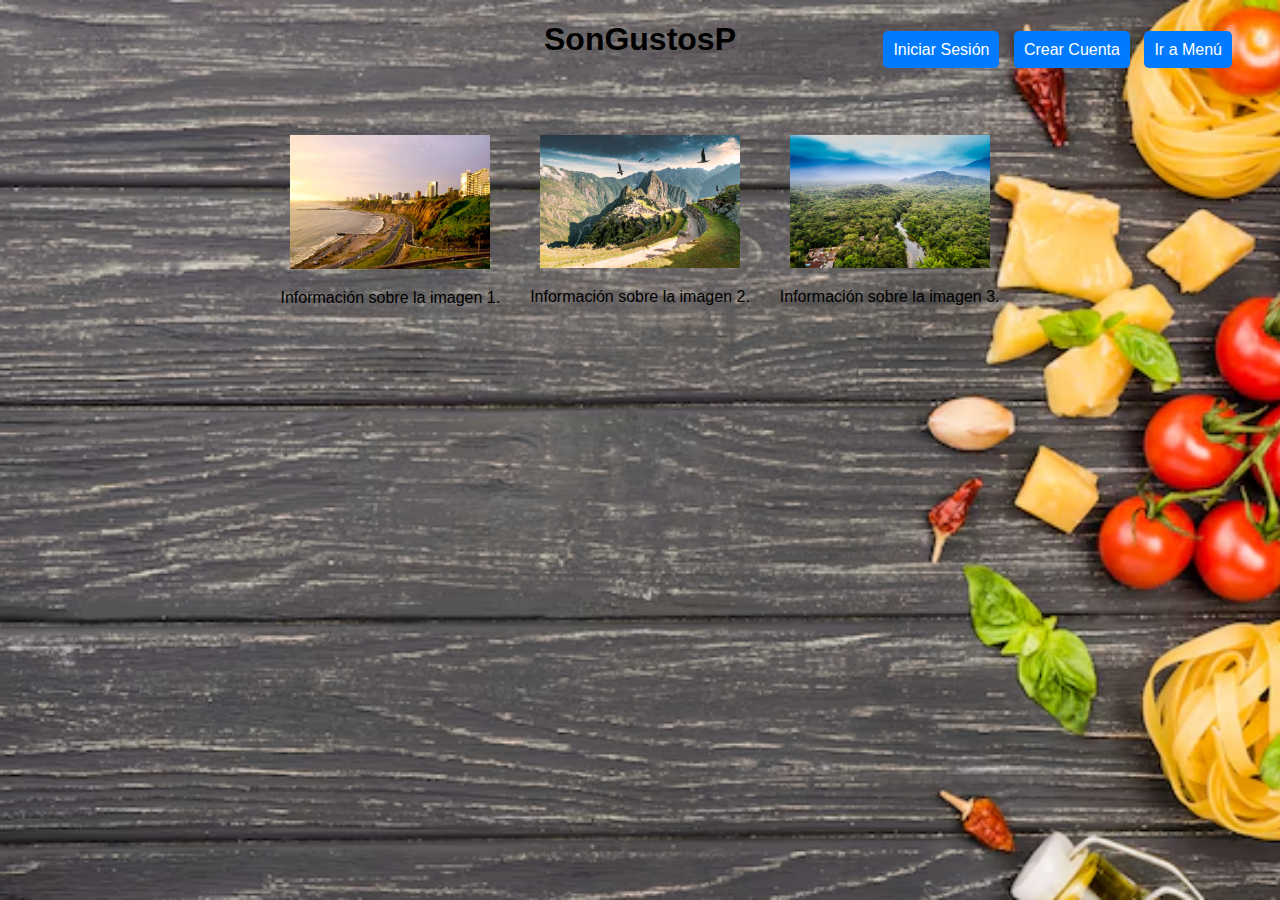
<file: index.html>
<!DOCTYPE html>
<html lang="es">
<head>
    <meta charset="UTF-8">
    <meta name="viewport" content="width=device-width, initial-scale=1.0">
    <link rel="stylesheet" href="estilos.css">
    <title>SonGustosP</title>
</head>
<body>
    <header>
        <h1>SonGustosP</h1>
        <nav class="nav-buttons">
            <a href="login.html" class="button">Iniciar Sesión</a>
            <a href="crear.html" class="button">Crear Cuenta</a>
            <a href="menu.html" class="button">Ir a Menú</a>
        </nav>
    </header>
    <main>
        <div class="imagenes">
            <div class="imagen">
                <img src="imagenes/costa.jpg" alt="Descripción 1">
                <p>Información sobre la imagen 1.</p>
            </div>
            <div class="imagen">
                <img src="imagenes/sierra.jpg" alt="Descripción 2">
                <p>Información sobre la imagen 2.</p>
            </div>
            <div class="imagen">
                <img src="imagenes/selva.jpg" alt="Descripción 3">
                <p>Información sobre la imagen 3.</p>
            </div>
        </div>
    </main>
</body>
</html>
</file>
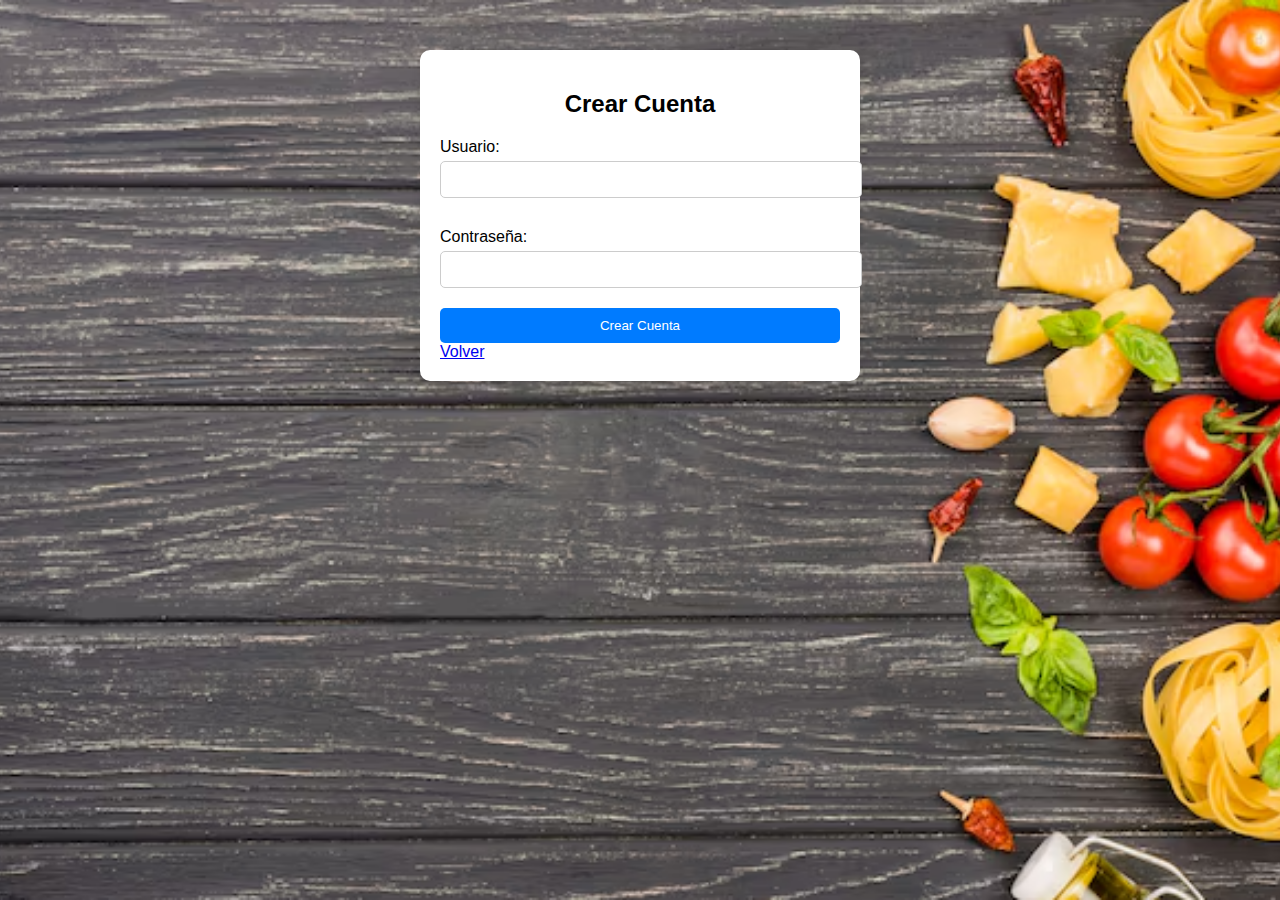
<file: crear.html>
<!DOCTYPE html>
<html lang="es">
<head>
    <meta charset="UTF-8">
    <meta name="viewport" content="width=device-width, initial-scale=1.0">
    <link rel="stylesheet" href="estilos.css">
    <title>Crear Cuenta</title>
</head>
<body>
    <div class="form-container">
        <h2>Crear Cuenta</h2>
        <form id="registerForm">
            <label for="newUsername">Usuario:</label>
            <input type="text" id="newUsername" name="username" required>
            <label for="newPassword">Contraseña:</label>
            <input type="password" id="newPassword" name="password" required>
            <button type="submit">Crear Cuenta</button>
        </form>
        <a href="index.html">Volver</a>
    </div>
    <script src="animacion.js"></script>
</body>
</html>
</file>
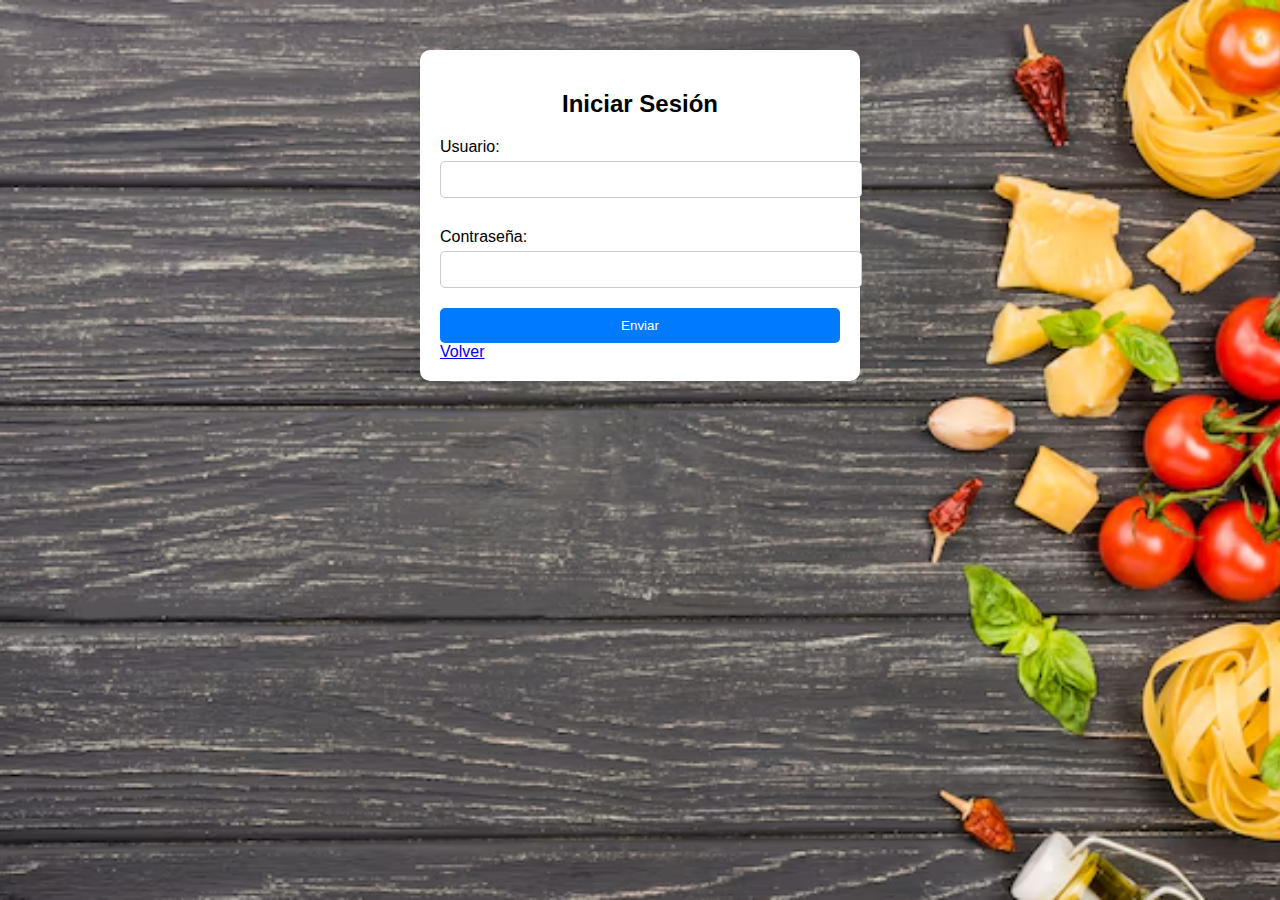
<file: login.html>
<!DOCTYPE html>
<html lang="es">
<head>
    <meta charset="UTF-8">
    <meta name="viewport" content="width=device-width, initial-scale=1.0">
    <link rel="stylesheet" href="estilos.css">
    <title>Iniciar Sesión</title>
</head>
<body>
    <div class="form-container">
        <h2>Iniciar Sesión</h2>
        <form id="loginForm">
            <label for="username">Usuario:</label>
            <input type="text" id="username" name="username" required>
            <label for="password">Contraseña:</label>
            <input type="password" id="password" name="password" required>
            <button type="submit">Enviar</button>
        </form>
        <a href="index.html">Volver</a>
    </div>
    <script src="animacion.js"></script>
</body>
</html>
</file>
<file: estilos.css>
body {
    background: url('imagenes/fondo.png') no-repeat center center fixed; /* Cambia 'fondo.jpg' por tu imagen de fondo */
    background-size: cover;
    font-family: Arial, sans-serif;
}

header {
    text-align: center;
    margin: 20px;
    position: relative;
}

.nav-buttons {
    position: absolute;
    top: 20px;
    right: 20px;
}

.nav-buttons .button {
    margin-left: 10px;
    padding: 10px;
    background-color: #007bff;
    color: white;
    text-decoration: none;
    border-radius: 5px;
}

.nav-buttons .button:hover {
    background-color: #0056b3;
}

.sidebar {
    width: 30%; /* Ocupa el 30% de la pantalla */
    background-color: rgba(255, 255, 255, 0.8); /* Fondo blanco semi-transparente */
    padding: 20px;
    box-shadow: 2px 0 5px rgba(0, 0, 0, 0.5);
}

.sidebar h2 {
    text-align: center;
}

.sidebar-button {
    display: block;
    padding: 10px;
    margin: 10px 0;
    background-color: #007bff;
    color: white;
    text-decoration: none;
    text-align: center;
    border-radius: 5px;
}

.sidebar-button:hover {
    background-color: #0056b3;
}

main {
    padding: 20px;
}

.imagenes {
    display: flex;
    justify-content: center;
    flex-wrap: wrap;
    margin: 20px;
}

.imagen {
    margin: 15px;
    text-align: center;
}

img {
    max-width: 200px;
    cursor: pointer;
    transition: transform 0.2s;
}

img:hover {
    transform: scale(1.1);
}

.form-container {
    max-width: 400px;
    margin: 50px auto;
    padding: 20px;
    background-color: white;
    border-radius: 10px;
    box-shadow: 0 2px 10px rgba(0, 0, 0, 0.1);
}

.form-container h2 {
    text-align: center;
}

.form-container label {
    display: block;
    margin: 10px 0 5px;
}

.form-container input {
    width: 100%;
    padding: 10px;
    margin-bottom: 20px;
    border: 1px solid #ccc;
    border-radius: 5px;
}

.form-container button {
    width: 100%;
    padding: 10px;
    background-color: #007bff;
    color: white;
    border: none;
    border-radius: 5px;
    cursor: pointer;
}

.form-container button:hover {
    background-color: #0056b3;
}

.details {
    text-align: center;
    margin: 20px;
}

#largeImage {
    max-width: 600px; /* Ajustar el tamaño máximo de la imagen ampliada */
    margin-bottom: 20px;
}

.buttons {
    display: flex;
    justify-content: center;
    gap: 10px;
}
.details {
    position: fixed;
    top: 0;
    left: 0;
    width: 100%;
    height: 100%;
    background-color: rgba(0, 0, 0, 0.8);
    color: white;
    text-align: center;
    display: none;
    justify-content: center;
    align-items: center;
    flex-direction: column;
}

.details img {
    max-width: 80%;
    max-height: 80%;
}

.details .buttons {
    margin-top: 20px;
}
</file>
